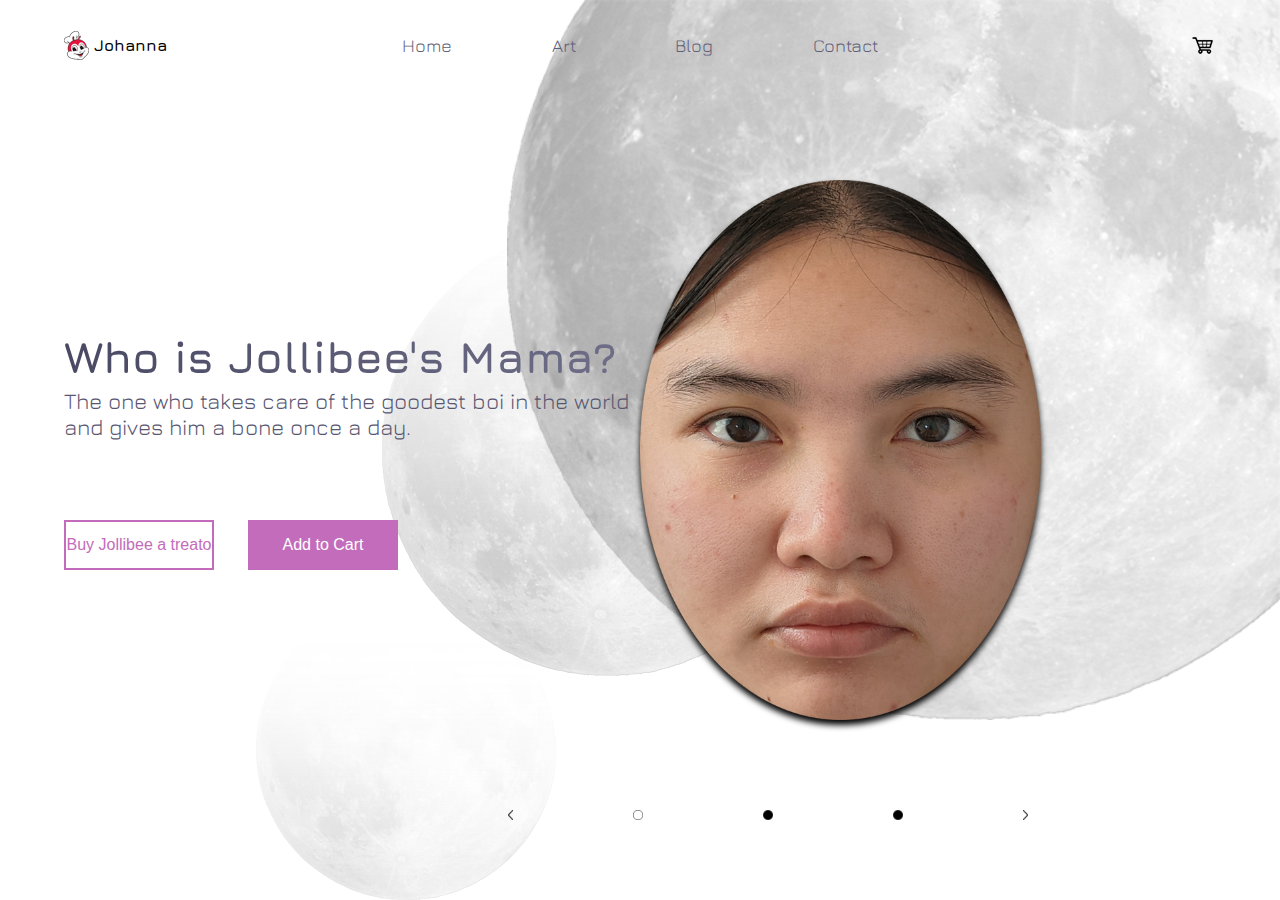
<file: index.html>
<!DOCTYPE html>
<html lang="en">
<head>
    <meta charset="UTF-8"/>
    <meta http-equiv="X-UA-Compatible" content="IE=edge"/>
    <meta name="viewport" content="width=device-width, initial-scale=1.0"/>
    <link rel="preconnect" href="https://fonts.gstatic.com">
    <link href="https://fonts.googleapis.com/css2?family=Jura:wght@300;400;500;600;700&display=swap" rel="stylesheet">
    <link rel="stylesheet" href="./style.css"/>
    <title>Johanna Dy</title>
</head>
<body>

    <header>
      <div class="logo-container">
          <img src="./img/logo.png" alt="alt">
          <h4 class="logo">Johanna</h4>
      </div>
      <nav>
          <ul class="nav-links">
            <li><a class="nav-link" href="#">Home</a></li>   
            <li><a class="nav-link" href="#">Art</a></li>
            <li><a class="nav-link" href="#">Blog</a></li>
            <li><a class="nav-link" href="#">Contact</a></li>
          </ul>
      </nav>

      <div class="cart">
        <img src="./img/cart.png" alt="cart">
      </div>
    </header>

    <main>
        <section class="presentation">
            <div class="introduction">
                <div class="intro-text">
                    <h1>Who is Jollibee's Mama?</h1>
                    <p>
                        The one who takes care of the goodest boi in the world and gives him a bone once a day.
                    </p>
                </div>
                <div class="cta">
                    <button class="cta-select">Buy Jollibee a treato</button>
                    <button class="cta-add">Add to Cart</button>
                </div>
            </div>
            <div class="cover">
                <img src="./img/myface.png" alt="myface"/>
            </div>
        </section>

        <div class="artwork-select">
            <img src="./img/arrow-left.png"alt="">
            <img src="./img/dot.png"alt="">
            <img src="./img/dot-full.png"alt="">
            <img src="./img/dot-full.png"alt="">
            <img src="./img/arrow-right.png"alt="">
        </div>

        <img src="./img/big-eclipse.png" class="big-circle" alt="big eclipse"/>
        <img src="./img/mid-eclipse.png" class="mid-circle" alt="mid eclipse"/>
        <img src="./img/small-eclipse.png" class="small-circle" alt="small eclipse"/>
    </main>
    
</body>
</html>
</file>
<file: style.css>
*
{
    margin: 0px;
    padding: 0px;
    box-sizing: border-box;
}

body
{
    font-family: 'Jura', sans-serif;
}

buttons
{
    font-family: 'Jura', sans-serif;
}

header
{
    display: flex;
    width: 90%;
    margin: auto;
    height:10vh;
    align-items: center;
   
}

.logo-container, .nav-links, .cart
{
    display: flex;
}
.logo-container
{
    
    flex:1;
}

.logo
{
    font-weight:700;
    margin:5px;
}
nav
{
    
    flex: 2;
}
.nav-links
{
    justify-content: space-around;
    list-style: none;
}
.nav-link
{
    color: #5f5f79;
    font-size: 18px;
    text-decoration: none;
}

.cart
{
    flex: 1;
    justify-content: flex-end;
}

.presentation
{
    display: flex;
    width: 90%;
    margin: auto;
    min-height: 80vh;
    align-items: center;
}

.introduction
{
    
    flex:1;
}

.intro-text h1
{

    font-size: 44px;
    font-weight: 500px;
    background: linear-gradient(to right, #494964, #6f6f89);
    -webkit-background-clip:text;
    -webkit-text-fill-color: transparent;
}

.intro-text p
{
    margin-top: 5px;
    font-size: 22px;
    color: #585772;
}

.cta
{
    padding: 50px 0 0 0;
}

.cta-select
{
    border: 2px solid #c36cbb;
    background: transparent;
    color: #c36cbb;
    width: 150px;
    height: 50px;
    cursor: pointer;
    font-size:16px;
}

.cta-add
{
    
    background:  #c36cbb;
    color: white;
    border: none;
    width: 150px;
    height: 50px;
    cursor: pointer;
    font-size:16px;
    margin: 30px 0 0 30px;   
}
.cover
{
   
    flex: 1;
    height: 60vh;
}

.cover img
{
    height: 100%;
    filter: drop-shadow(0px 5px 3px #000000);
    animation: drop 1.5s ease;
}

.big-circle
{
    position:absolute;
    top:0;
    right: 0;
    z-index: -1;
    opacity: 0.4;
    height: 80%;

}

.mid-circle
{
    position:absolute;
    top:25%;
    right: 35%;
    z-index: -1;
    opacity: 0.3;
  

}
.small-circle
{
    position:absolute;
    bottom:0%;
     left: 20%;
    z-index: -1;
    opacity: 0.2;
}

.artwork-select img
{
    height: 10px;
}

.artwork-select
{
    width: 50%;
    display:flex;
    justify-content: space-around;
    position: absolute;
    right: 15%;
}


@keyframes drop
{
    0%
    {
        opacity:0;
        transform: translateY(-80px);
    }
    100%
    {
        opacity:1;
        transform: translateY(0px);
    }
}

@media screen and (max-width:1024px)
{
    .presentation
    {
        flex-direction: column;
    }

    .introduction
    {
        margin-top: 5vh;
        text-align: center;
    }

    .intro-text h1
    {
        font-size: 30px;
    }

    .intro-text p
    {
        font-size: 18px;
    }
    
    .cta
    {
        padding: 10px 0 0 0;
    }
    .cover img
    {
        margin-top: 6vh;
        height: 80%;
    }

    .artwork-select
    {
        bottom: 5%;
        right: 50%;
        width:50%;
        transform: translate(50%, 5%);/*puts center of element at the center*/
    }

}
</file>
